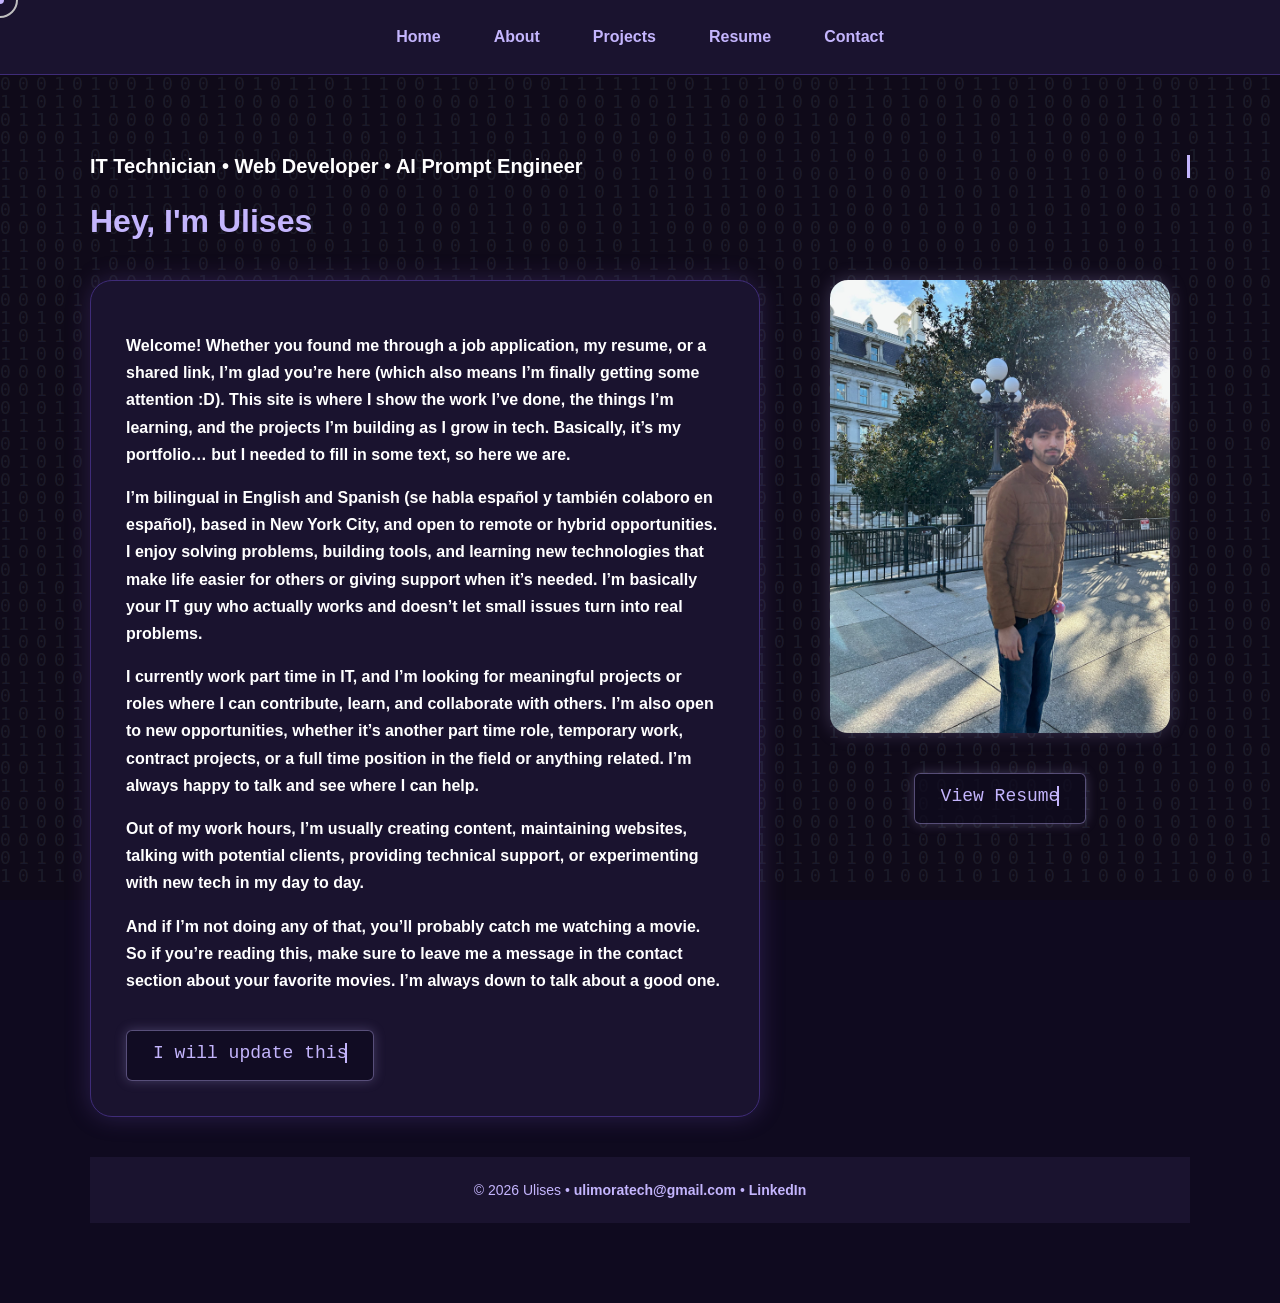
<file: index.html>
<!DOCTYPE html>
<html lang="en">
<head>
  <meta charset="UTF-8">
  <title>Ulises Portfolio</title>
  <link rel="stylesheet" href="styles.css">
</head>

<body>

  <!-- MATRIX BACKGROUND MUST BE FIRST INSIDE BODY -->
  <canvas id="matrix"></canvas>
  

  <nav>
    <a href="index.html">Home</a>
    <a href="about.html">About</a>
    <a href="projects.html">Projects</a>
    <a href="resume.html">Resume</a>
    <a href="contact.html">Contact</a>
  </nav>

  <div class="container">

    <div class="typing">IT Technician • Web Developer • AI Prompt Engineer</div>

    <h1>Hey, I'm Ulises</h1>

    <div class="about-layout">

  <div class="about-text">

    <div class="card">
      <p>
        Welcome! Whether you found me through a job application, my resume, or a shared link, I’m glad you’re here (which also means I’m finally getting some attention :D).
        This site is where I show the work I’ve done, the things I’m learning, and the projects I’m building as I grow in tech. Basically, it’s my portfolio… but I needed to fill in some text, so here we are.
      </p>

      <p>
        I’m bilingual in English and Spanish (se habla español y también colaboro en español), based in New York City, and open to remote or hybrid opportunities. I enjoy solving problems, building tools,
        and learning new technologies that make life easier for others or giving support when it’s needed. I’m basically your IT guy who actually works and doesn’t let small issues turn into real problems.
      </p>

      <p>
        I currently work part time in IT, and I’m looking for meaningful projects or roles where I can contribute, learn, and collaborate with others. I’m also open to new opportunities,
        whether it’s another part time role, temporary work, contract projects, or a full time position in the field or anything related. I’m always happy to talk and see where I can help.
      </p>

      <p>
        Out of my work hours, I’m usually creating content, maintaining websites, talking with potential clients, providing technical support, or experimenting with new tech in my day to day.
      </p>

      <p>
        And if I’m not doing any of that, you’ll probably catch me watching a movie. So if you’re reading this,
        make sure to leave me a message in the contact section about your favorite movies. I’m always down to talk about a good one. 
      </p>


      <button class="resume-btn" onclick="window.location='resume.html'">
  <span class="btn-text">I will update this </span>
</button>


    </div>
  </div>

 <div class="about-photo">
  <img src="assets/me.jpg" class="profile-photo">

  <button class="resume-btn" onclick="window.location='resume.html'">
    <span class="btn-text">View Resume</span>
  </button>
</div>


</div>

  <footer>
    © 2026 Ulises • 
    <a href="mailto:ulimoratech@gmail.com">ulimoratech@gmail.com</a> • 
    <a href="https://www.linkedin.com/in/ulises-mora-061217271" target="_blank">LinkedIn</a>
  </footer>

  <div class="cursor-dot"></div>
  <div class="cursor-outline"></div>

  <script src="cursor.js"></script>
  <script src="matrix.js"></script>

</body>
</html>
</file>
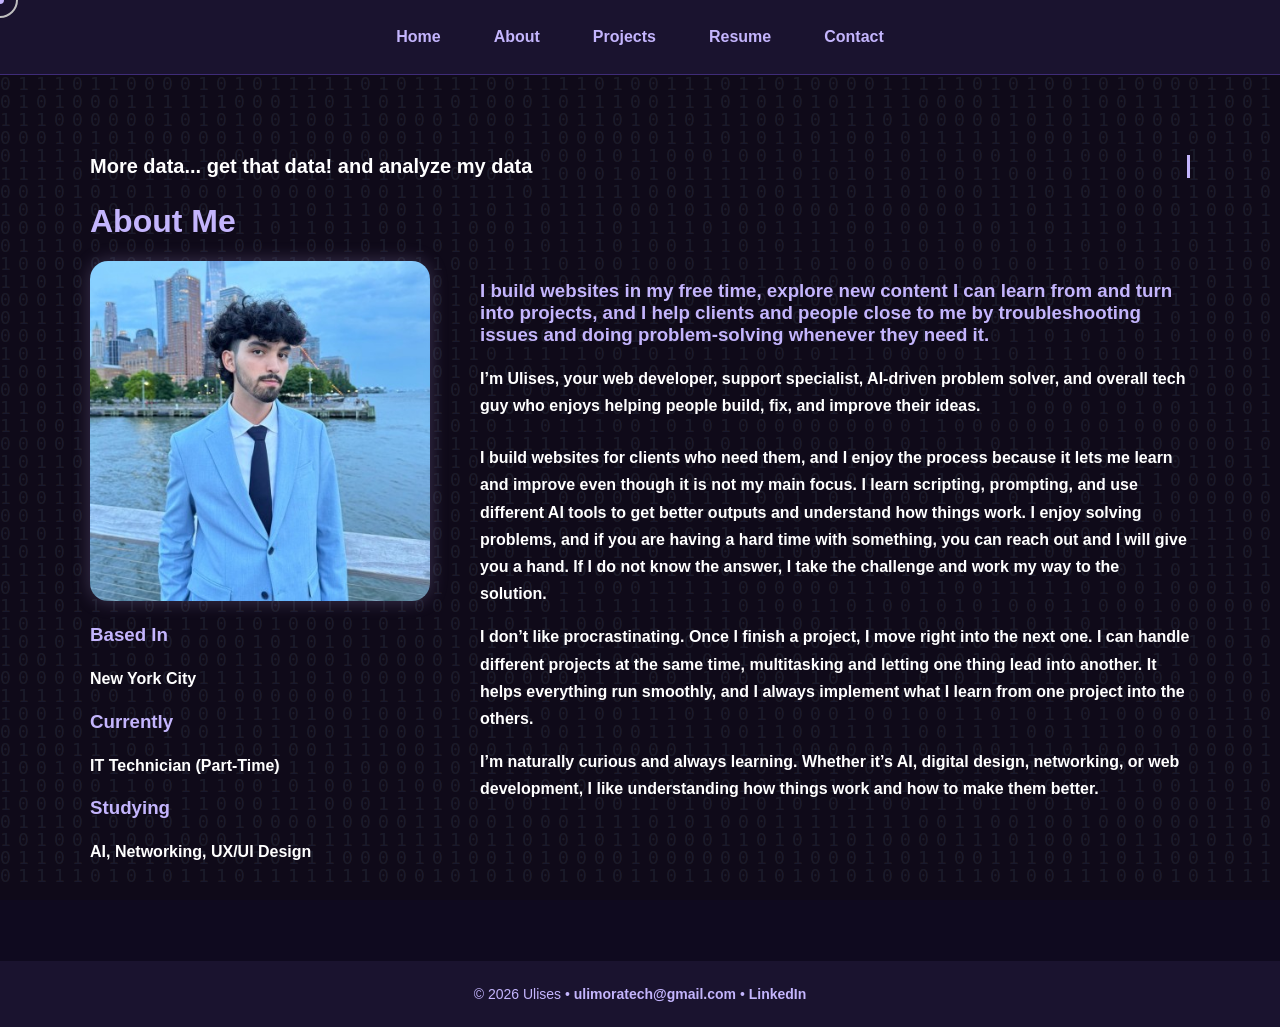
<file: about.html>
<!DOCTYPE html>
<html lang="en">
<head>
  <meta charset="UTF-8">
  <title>About Me</title>
  <link rel="stylesheet" href="styles.css">
</head>

<body>

<canvas id="matrix"></canvas>

<nav>
  <a href="index.html">Home</a>
  <a href="about.html">About</a>
  <a href="projects.html">Projects</a>
  <a href="resume.html">Resume</a>
  <a href="contact.html">Contact</a>
</nav>

<div class="container">

  <div class="typing">More data... get that data! and analyze my data</div>

  <h1>About Me</h1>

  <!-- MAIN TWO-COLUMN LAYOUT -->
  <div style="display:flex; gap:50px; align-items:flex-start;">

     <!-- LEFT COLUMN -->
  <div class="about-left">

    <img src="assets/profile.jpg" class="profile-photo">

    <div class="info-grid-left">

      <div class="info-item">
        <h3>Based In</h3>
        <p>New York City</p>
      </div>

      <div class="info-item">
        <h3>Currently</h3>
        <p>IT Technician (Part‑Time)</p>
      </div>

      <div class="info-item">
        <h3>Studying</h3>
        <p>AI, Networking, UX/UI Design</p>
      </div>

    </div>

  </div>

    <!-- RIGHT COLUMN -->
    <div style="flex:1;">

      <div style="margin-bottom:25px;">
        <div class="info-item">
          <h3>I build websites in my free time, explore new content I can learn from and turn into projects, and I help clients and people close to me by troubleshooting issues and doing problem‑solving whenever they need it.</h3>
          <p>
  I’m Ulises, your web developer, support specialist, AI‑driven problem solver,
            and overall tech guy who enjoys helping people build, fix, and improve their ideas.
</p>

        </div>
      </div>

      <p>
       <p>
  I build websites for clients who need them, and I enjoy the process because it lets me learn and
         improve even though it is not my main focus. I learn scripting, prompting, and use different AI tools
         to get better outputs and understand how things work. I enjoy solving problems,
         and if you are having a hard time with something, you can reach out and I will give you a hand.
         If I do not know the answer, I take the challenge and work my way to the solution.
</p>

      </p>

     <p>
  <p>
  I don’t like procrastinating. Once I finish a project, I move right into the next one.
    I can handle different projects at the same time, multitasking and letting one thing lead into another.
    It helps everything run smoothly, and I always implement what I learn from one project into the others.
</p>

</p>

     <p>
  I’m naturally curious and always learning. Whether it’s AI, digital design, networking, or web development,
       I like understanding how things work and how to make them better.
</p>

    </div>

  </div>

</div>

<footer>
  © 2026 Ulises • 
  <a href="mailto:ulimoratech@gmail.com">ulimoratech@gmail.com</a> • 
  <a href="https://www.linkedin.com/in/ulises-mora-061217271" target="_blank">LinkedIn</a>
</footer>

<div class="cursor-dot"></div>
<div class="cursor-outline"></div>

<script src="cursor.js"></script>
<script src="matrix.js"></script>

</body>
</html>
</file>
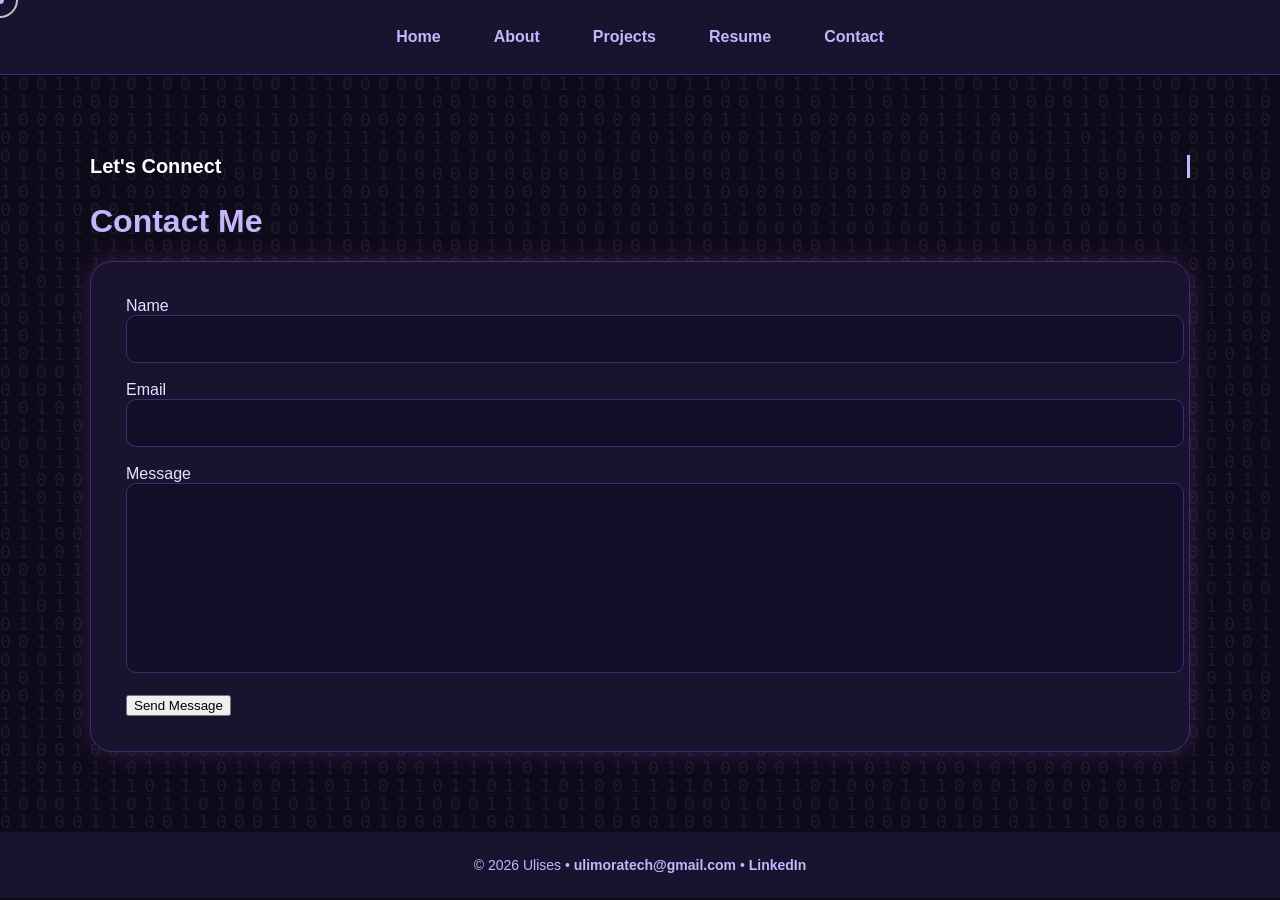
<file: contact.html>
<!DOCTYPE html>
<html lang="en">
<head>
  <meta charset="UTF-8">
  <title>Contact Me</title>
  <link rel="stylesheet" href="styles.css">
</head>

<body>
<canvas id="matrix"></canvas>
<nav>
  <a href="index.html">Home</a>
  <a href="about.html">About</a>
  <a href="projects.html">Projects</a>
  <a href="resume.html">Resume</a>
  <a href="contact.html">Contact</a>
</nav>

<div class="container">

  <div class="typing">Let's Connect</div>

  <h1>Contact Me</h1>

  <div class="card">
    <form action="https://formsubmit.co/ulimoratech@gmail.com" method="POST">

      <input type="hidden" name="_captcha" value="false">

      <label>Name</label>
      <input type="text" name="name" required>

      <label>Email</label>
      <input type="email" name="email" required>

      <label>Message</label>
      <textarea name="message" required></textarea>

      <button type="submit">Send Message</button>
    </form>
  </div>

</div>

<footer>
  © 2026 Ulises • 
  <a href="mailto:ulimoratech@gmail.com">ulimoratech@gmail.com</a> • 
  <a href="https://www.linkedin.com/in/ulises-mora-061217271" target="_blank">LinkedIn</a>
</footer>

<div class="cursor-dot"></div>
<div class="cursor-outline"></div>
<script src="cursor.js"></script>
<script src="matrix.js"></script>
</body>
</html>
</file>
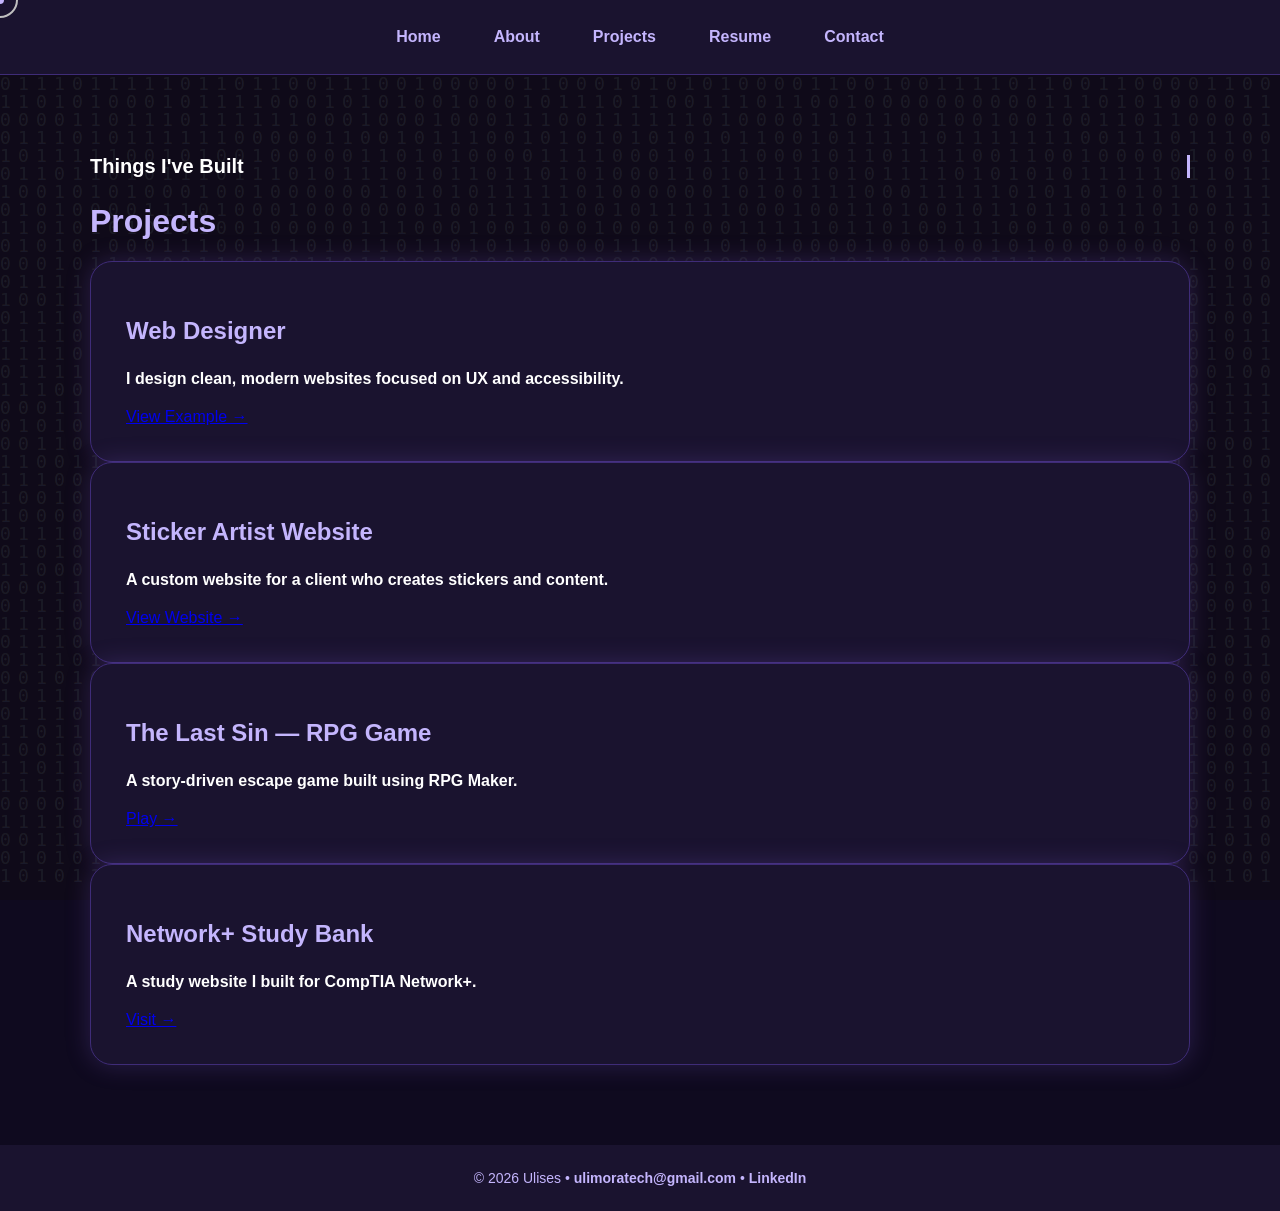
<file: projects.html>
<!DOCTYPE html>
<html lang="en">
<head>
  <meta charset="UTF-8">
  <title>Projects</title>
  <link rel="stylesheet" href="styles.css">
</head>

<body>
<canvas id="matrix"></canvas>
<nav>
  <a href="index.html">Home</a>
  <a href="about.html">About</a>
  <a href="projects.html">Projects</a>
  <a href="resume.html">Resume</a>
  <a href="contact.html">Contact</a>
</nav>

<div class="container">

  <div class="typing">Things I've Built</div>

  <h1>Projects</h1>

  <div class="card">
    <h2>Web Designer</h2>
    <p>I design clean, modern websites focused on UX and accessibility.</p>
    <a href="https://daxter-studios-testv1.vercel.app/" target="_blank">View Example →</a>
  </div>

  <div class="card">
    <h2>Sticker Artist Website</h2>
    <p>A custom website for a client who creates stickers and content.</p>
    <a href="https://daxter-studios-testv1.vercel.app/" target="_blank">View Website →</a>
  </div>

  <div class="card">
    <h2>The Last Sin — RPG Game</h2>
    <p>A story‑driven escape game built using RPG Maker.</p>
    <a href="https://wingwedo.itch.io/the-last-sin" target="_blank">Play →</a>
  </div>

  <div class="card">
    <h2>Network+ Study Bank</h2>
    <p>A study website I built for CompTIA Network+.</p>
    <a href="https://networkstudy.vercel.app/" target="_blank">Visit →</a>
  </div>

</div>

<footer>
  © 2026 Ulises • 
  <a href="mailto:ulimoratech@gmail.com">ulimoratech@gmail.com</a> • 
  <a href="https://www.linkedin.com/in/ulises-mora-061217271" target="_blank">LinkedIn</a>
</footer>

<div class="cursor-dot"></div>
<div class="cursor-outline"></div>
<script src="cursor.js"></script>
<script src="matrix.js"></script>
</body>
</html>
</file>
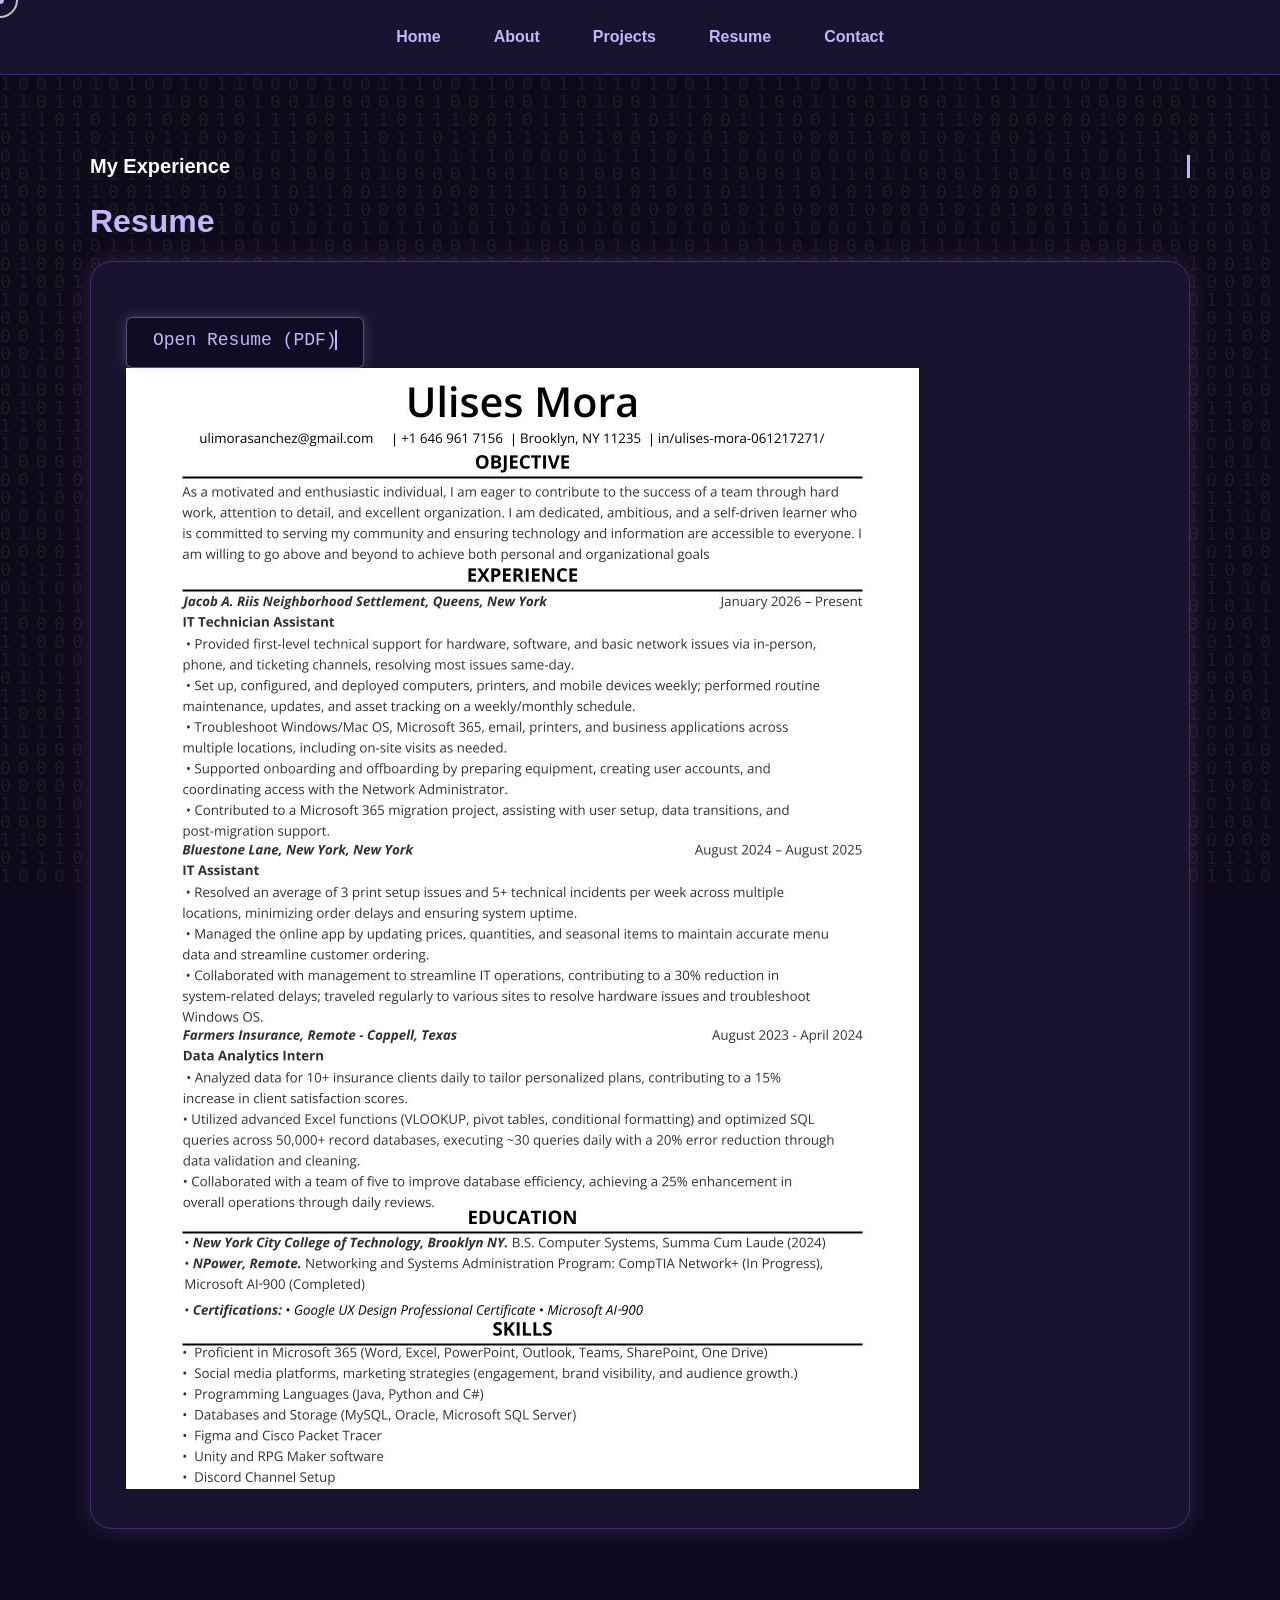
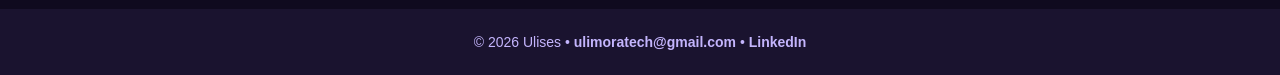
<file: resume.html>
<!DOCTYPE html>
<html lang="en">
<head>
  <meta charset="UTF-8">
  <title>Resume</title>
  <link rel="stylesheet" href="styles.css">
</head>

<body>
 <canvas id="matrix"></canvas>
  
<nav>
  <a href="index.html">Home</a>
  <a href="about.html">About</a>
  <a href="projects.html">Projects</a>
  <a href="resume.html">Resume</a>
  <a href="contact.html">Contact</a>
</nav>

<div class="container">

  <div class="typing">My Experience</div> 

  <h1>Resume</h1>

  <div class="card">
<button class="resume-btn" onclick="window.open('assets/resume.pdf', '_blank')">
  <span class="btn-text">Open Resume (PDF)</span>
</button>


    <img src="assets/resume.jpg" class="resume-image" alt="Resume Preview">
  </div>

</div>

<footer>
  © 2026 Ulises • 
  <a href="mailto:ulimoratech@gmail.com">ulimoratech@gmail.com</a> • 
  <a href="https://www.linkedin.com/in/ulises-mora-061217271" target="_blank">LinkedIn</a>
</footer>

<div class="cursor-dot"></div>
<div class="cursor-outline"></div>
<script src="cursor.js"></script>
<script src="matrix.js"></script>

</body>
</html>
</file>
<file: styles.css>
/* ---------- GLOBAL DARK THEME ---------- */
body {
  margin: 0;
  padding: 0;
  font-family: 'Inter', sans-serif;
  background: #0f0a1f;
  color: #e5e3ff;
  cursor: none;
}

h1, h2, h3 {
  font-weight: 700;
  color: #c4b5fd;
}

p {
  line-height: 1.7;
  color: #dcd7ff;
}

/* ---------- NAV ---------- */
nav {
  display: flex;
  justify-content: center;
  gap: 25px;
  padding: 20px;
  background: #1a132f;
  border-bottom: 1px solid #3f2c78;
}

nav a {
  text-decoration: none;
  color: #c4b5fd;
  font-weight: 600;
  padding: 8px 14px;
  border-radius: 8px;
  transition: 0.2s;
}

nav a:hover {
  background: #3f2c78;
}

/* ---------- CONTAINER ---------- */
.container {
  max-width: 1100px;
  margin: 60px auto;
  padding: 20px;
}

/* ---------- CARD ---------- */
.card {
  background: #1a132f;
  padding: 35px;
  border-radius: 22px;
  border: 1px solid #3f2c78;
  box-shadow: 0 0 25px rgba(128, 90, 213, 0.25);
}

/* ---------- CUSTOM PURPLE CURSOR ---------- */
.cursor-dot,
.cursor-outline {
  position: fixed;
  top: 0;
  left: 0;
  pointer-events: none;
  border-radius: 50%;
  transform: translate(-50%, -50%);
  z-index: 9999;
}

.cursor-dot {
  width: 8px;
  height: 8px;
  background: #c4b5fd;
}

.cursor-outline {
  width: 32px;
  height: 32px;
  border: 2px solid #bfbfbf;
  background: transparent;
  filter: none;
  transition: transform 0.15s ease-out;
}

@media (max-width: 768px) {
  .cursor-dot,
  .cursor-outline {
    display: none;
  }
}

/* ---------- FOOTER ---------- */
footer {
  text-align: center;
  padding: 25px;
  margin-top: 40px;
  background: #1a132f;
  color: #c4b5fd;
  font-size: 14px;
}

footer a {
  color: #c4b5fd;
  font-weight: 600;
  text-decoration: none;
}

footer a:hover {
  text-decoration: underline;
}

/* ---------- CONTACT FORM FIX ---------- */
form input,
form textarea {
  width: 100%;
  padding: 14px;
  border-radius: 10px;
  border: 1px solid #3f2c78;
  background: #140d29;
  color: #e5e3ff;
  font-size: 16px;
  margin-bottom: 18px;
}

form textarea {
  height: 160px;
  resize: none;
}

/* ---------- SIMPLE TYPING ANIMATION ---------- */
.typing {
  font-size: 20px;
  font-weight: 600;
  color: #c4b5fd;
  white-space: nowrap;
  overflow: hidden;
  border-right: 3px solid #c4b5fd;
  animation: typing 3.2s steps(40, end), blink 0.7s step-end 4;
  margin-bottom: 25px;
}

@keyframes typing {
  from { width: 0; }
  to { width: 100%; }
}

@keyframes blink {
  50% { border-color: transparent; }
}

/* ---------- MATRIX BACKGROUND ---------- */
#matrix {
  position: fixed;
  top: 0;
  left: 0;
  width: 100vw;
  height: 100vh;
  z-index: -1;
  background: #0f0a1f;
}

/* ---------- REGULAR TEXT BOLD + WHITE ---------- */
.container p,
.card p,
.typing {
  color: #ffffff;
  font-weight: 600;
}

/* ---------- TWO-COLUMN ABOUT LAYOUT ---------- */
.about-layout {
  display: flex;
  align-items: flex-start; /* FIXED */
  justify-content: space-between;
  gap: 50px;
  margin-top: 40px;
}

/* Left side text */
.about-text {
  flex: 1;
}

/* Right side photo */
.about-photo {
  flex: 0 0 380px;
  display: flex;
  flex-direction: column; /* FIXED */
  justify-content: center;
  align-items: center;
  gap: 20px;
}

/* Profile photo */
.profile-photo {
  width: 340px;
  max-width: 100%;
  border-radius: 18px;
  box-shadow: 0 0 18px rgba(196, 181, 253, 0.25);
}

/* ---------- MOBILE RESPONSIVE FIX ---------- */
@media (max-width: 800px) {
  .about-layout {
    flex-direction: column;
    text-align: center;
  }

  .about-photo {
    margin-top: 20px;
  }
}

/* ---------- RESUME BUTTON ---------- */
.resume-btn {
  margin-top: 20px;
  padding: 12px 26px;
  font-size: 18px;
  font-family: "Courier New", monospace;
  color: #c4b5fd;
  background: rgba(15, 10, 31, 0.7);
  border: 1px solid rgba(196, 181, 253, 0.4);
  border-radius: 6px;
  cursor: pointer;
  transition: 0.25s ease;
  box-shadow: 0 0 12px rgba(196, 181, 253, 0.25);
  position: relative;
  overflow: hidden;
}

.resume-btn:hover {
  color: #ffffff;
  border-color: rgba(196, 181, 253, 0.8);
  box-shadow: 0 0 18px rgba(196, 181, 253, 0.45);
  transform: translateY(-2px);
}

/* Default: text visible */
.resume-btn .btn-text {
  position: relative;
  display: inline-block;
  white-space: nowrap;
  overflow: hidden;
}

/* Typing animation only on hover */
.resume-btn:hover .btn-text {
  animation: typing 1.8s steps(12) forwards;
}

/* Cursor blink */
.resume-btn .btn-text::after {
  content: "";
  position: absolute;
  right: 0;
  top: 0;
  height: 100%;
  width: 2px;
  background: #c4b5fd;
  animation: cursorBlink 0.8s infinite;
}

@keyframes cursorBlink {
  0% { opacity: 1; }
  50% { opacity: 0; }
  100% { opacity: 1; }
}
</file>
